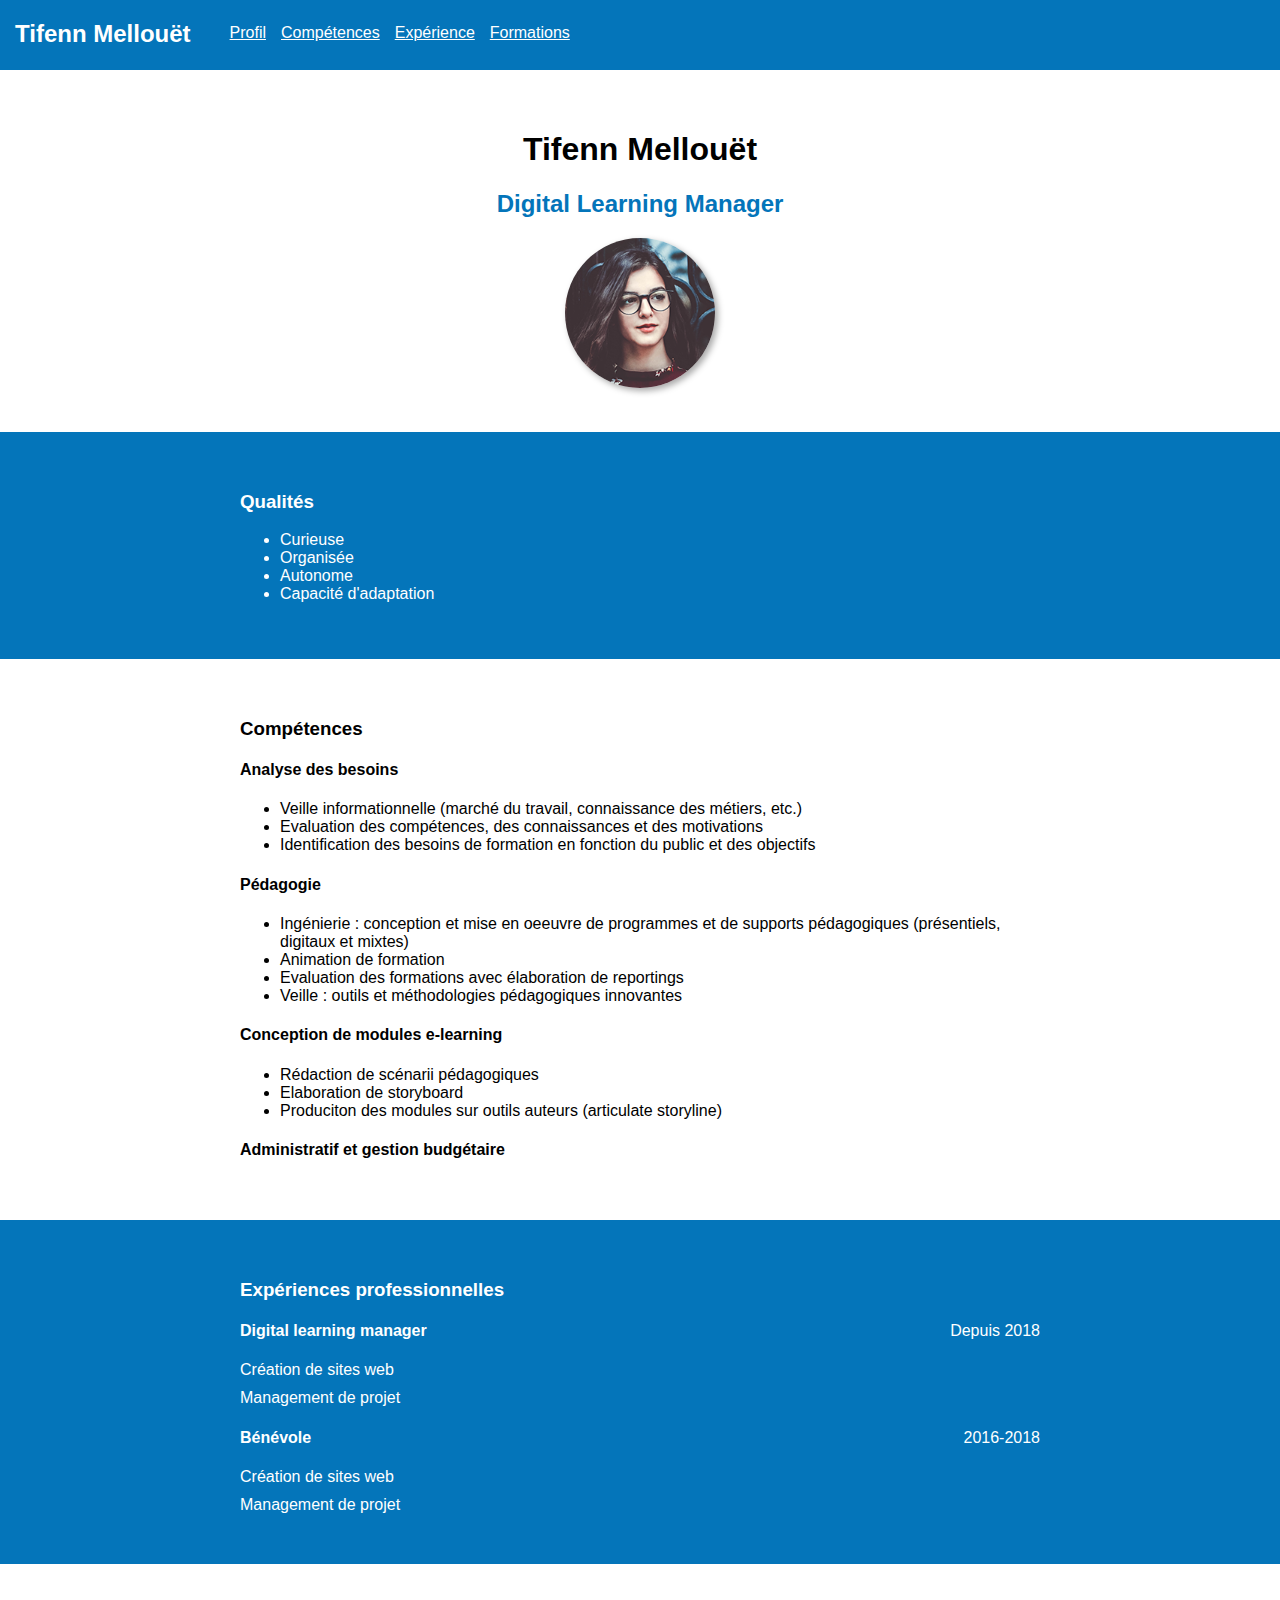
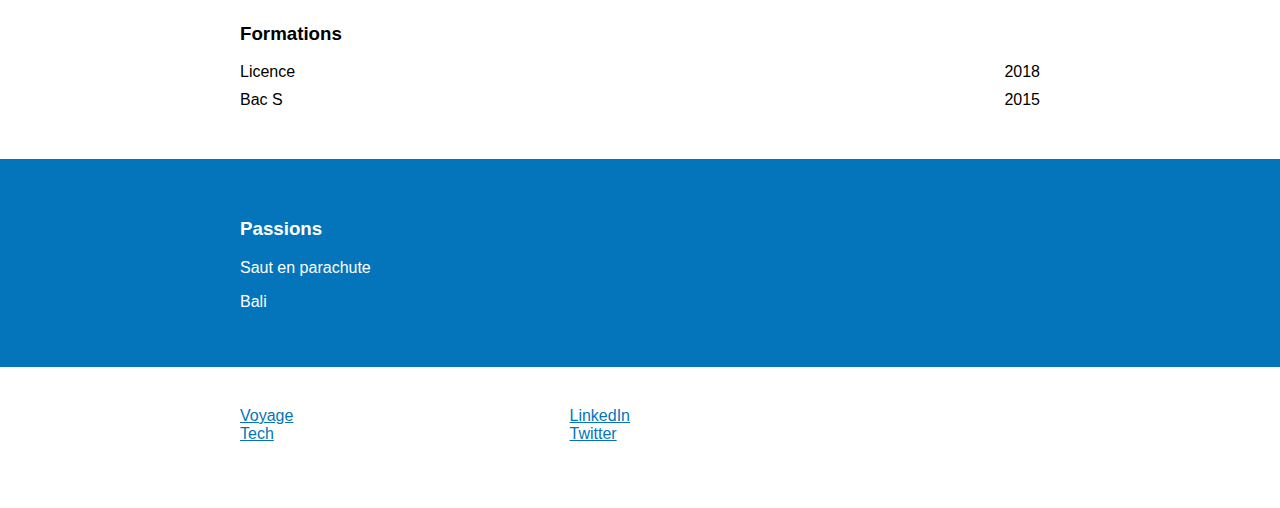
<file: index.html>
<!DOCTYPE html>
    <html>
        <head>
                <meta charset="utf-8"/>
                <title>CV de Tifenn</title>
                <link rel="stylesheet" href="style.css"/>
        </head>
            <body>
                <nav class="secondary_block">
                    <h2>Tifenn Mellouët</h2>
                    <ul>
                        <li><a href #Profil>Profil</a></li>
                        <li><a href #Cptce>Compétences</a></li>
                        <li><a href #xp>Expérience</a></li>
                        <li><a href #education>Formations</a></li>
                    </ul>
                </nav>
                <header>
                    <div class="content">
                        <h1>Tifenn Mellouët</h1>
                        <h2>Digital Learning Manager</h2>
                        <img src="camille_martin.png" alt="Photo de CAMILLE MARTIN">
                    </div>
                </header>
                <section id="profile" class="secondary_block">
                    <div class="content">
                        <h3>Qualités</h3>
                        <ul>
                            <li>Curieuse</li>
                            <li>Organisée</li>
                            <li>Autonome</li>
                            <li>Capacité d'adaptation</li>
                        </ul>
                    </div>
                </section>
                <section id="Cptces">
                    <div class="content">
                        <h3>Compétences</h3>
                        <h4>Analyse des besoins</h4>
                        <ul>
                            <li>Veille informationnelle (marché du travail, connaissance des métiers, etc.)</li>
                            <li>Evaluation des compétences, des connaissances et des motivations</li>
                            <li>Identification des besoins de formation en fonction du public et des objectifs</li>
                        </ul>
                        <h4>Pédagogie</h4>
                        <ul>
                            <li>Ingénierie : conception et mise en oeeuvre de programmes et de supports pédagogiques (présentiels, digitaux et mixtes)</li>
                            <li>Animation de formation</li>
                            <li>Evaluation des formations avec élaboration de reportings</li>
                            <li>Veille : outils et méthodologies pédagogiques innovantes</li>
                        </ul>
                        <h4>Conception de modules e-learning</h4>
                        <ul>
                            <li>Rédaction de scénarii pédagogiques</li>
                            <li>Elaboration de storyboard</li>
                            <li>Produciton des modules sur outils auteurs (articulate storyline)</li>
                        </ul>
                        <h4>Administratif et gestion budgétaire</h4>
                    </div>

                </section>
                <section id="xp" class="secondary_block">
                    <div class="content">
                        <h3>Expériences professionnelles</h3>
                        <div>
                            <aside>Depuis 2018</aside>
                            <h4>Digital learning manager</h4>
                            <ul>
                                <li>Création de sites web</li>
                                <li>Management de projet</li>
                            </ul>
                        </div>
                        <div>
                            <aside>2016-2018</aside>
                            <h4>Bénévole</h4>
                            <ul>
                                <li>Création de sites web</li>
                                <li>Management de projet</li>
                            </ul>
                        </div>
                    </div>
                </section>
                <section id="education">
                    <div class="content">
                        <h3>Formations</h3>
                        <div>
                            <ul>
                                <li>Licence
                                    <aside>2018</aside>
                                </li>
                                <li>Bac S
                                    <aside>2015</aside>
                                </li>
                            </ul>
                        </div>
                    </div>
                </section>
                <section class="secondary_block">
                    <div class="content">
                        <h3>Passions</h3>
                        <p>Saut en parachute</p>
                        <p>Bali</p>
                    </div>
                </section>
                <footer>
                    <div class="content">
                        <div class="links">
                            <ul>
                                <li><a href #>Voyage</a></li>
                                <li><a href #>Tech</a></li>
                            </ul>
                            <ul>
                                <li><a href #>LinkedIn</a></li>
                                <li><a href #>Twitter</a></li>
                            </ul>
                        </div>
                    </div>
                </footer>
            </body>
        
    </html>
</file>
<file: style.css>
body {
    font-family: Arial, Helvetica, sans-serif;
    margin: 0px;
}
nav {
    height: 70px;
    display: flex;
}
.secondary_block {
    color: rgb(255, 255, 255);
    background-color: rgb(4, 117, 186);
}
a {
    color: rgb(255, 255, 255);
}
nav h2 {
    margin: 0px;
    padding: 20px 0px 20px 15px;
}
nav ul {
    display: flex;
    margin: 0px;
    padding: 24px;
    list-style: none;
}
nav li {
    margin-left: 15px;
}
header {
   text-align: center;
   padding: 40px;
}
.content {
    max-width: 800px;
    margin: auto;
}
header h2 {
color: rgb(4, 117, 186);
}
header img {
    width: 150px;
    border-radius: 75px;
    box-shadow: 3px 3px 6px rgb(170, 170, 170);
}
section {
    padding: 40px;
}
#xp ul {
margin: 0;
padding: 0;
list-style-type: none;
}
#xp li {
    margin-bottom: 10px;
}
#xp aside {
    float: right;
}
#education ul {
    margin: 0;
    padding: 0;
    list-style: none;
}
#education li {
    margin-bottom: 10px;
}
#education aside {
    float: right;
}
footer {
    padding: 40px;
}
footer ul {
    list-style: none;
    padding: 0;
    margin: 0;
}
.links {
    margin-bottom: 25px;
    display: flex;
    justify-content: space-between; 
    width: 390px;
    }
.links a {
    color: rgb(4, 117, 186);
}
</file>
